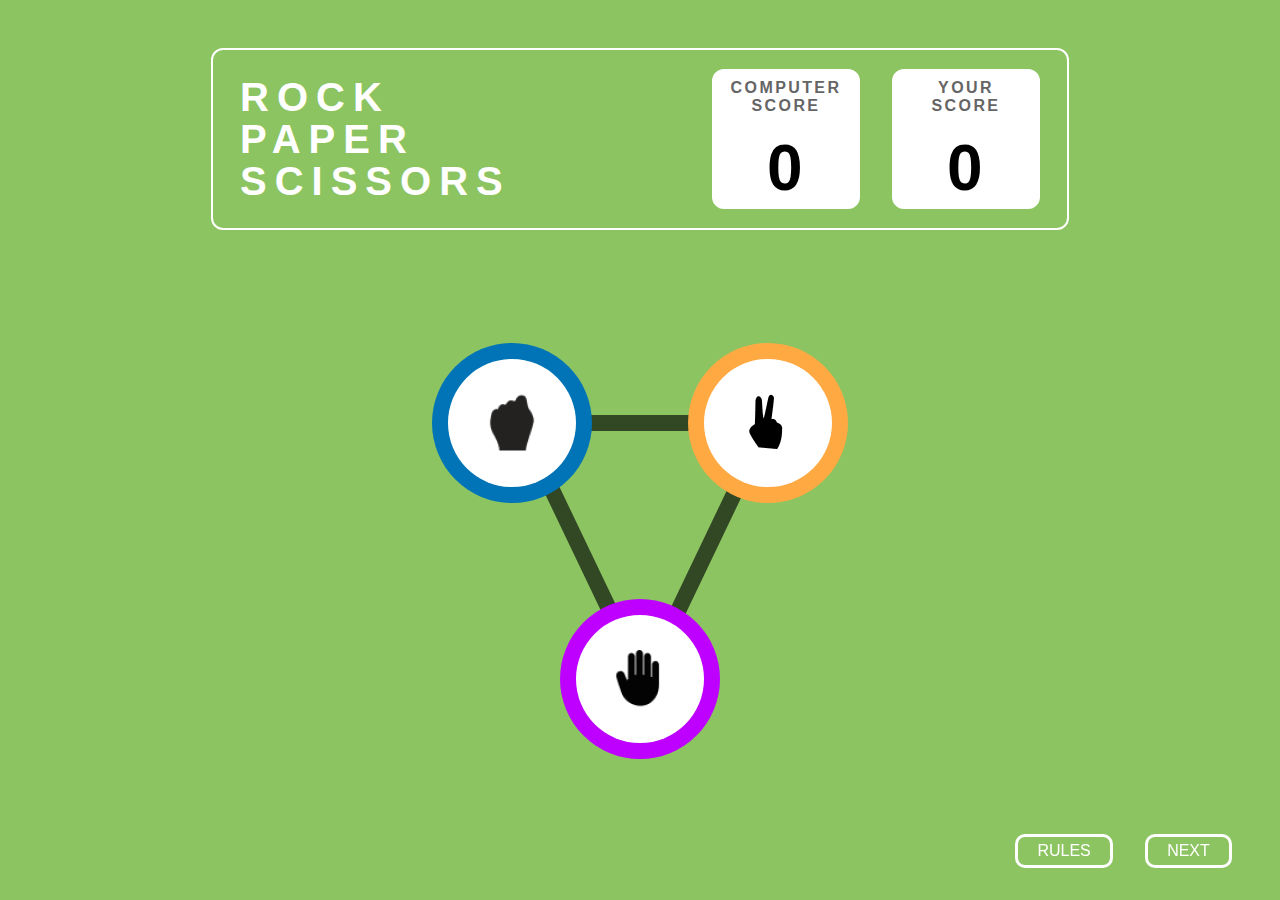
<file: index.html>
<!DOCTYPE html>
<html lang="en">
<head>
  <meta charset="UTF-8">
  <meta name="viewport" content="width=device-width, initial-scale=1.0">
  <title>Rock,Paper,Scissor</title>
  <link rel="icon" type="png" href="Images/rpsicon.jpeg">
  <link rel="stylesheet" href="style.css">
</head>
<body>
  <div class="header">
    <div class="board">
      <div class="game">
        <h1>ROCK</h1><br>
        <h1>PAPER</h1><br>
        <h1>SCISSORS</h1>
      </div>
      <div class="score">
        <div class="computer">
          <p>COMPUTER<br>SCORE</p>
          <span id="computerscore">0</span>
        </div>
        <div class="player">
          <p>YOUR<br>SCORE</p>
          <span id="playerscore">0</span>
        </div>
      </div>
    </div>
  </div>

  <div class="Footer">
    <div class="choices">
      <div class="circle rock" onclick="playGame('rock')" style="pointer-events: auto;">
        <div class="bigcircle">
          <div class="smallcircle">
            <div class="image">
              <img src="Images/rockicon.png" alt="RockIcon">
            </div>
          </div>
        </div>

        <div class="shades">
          <div class="shade shade1"></div>
          <div class="shade shade2"></div>
          <div class="shade shade3"></div>
        </div>
      </div>

      <div class="circle scissor" onclick="playGame('scissor')" style="pointer-events: auto;">
        <div class="bigcircle">
          <div class="smallcircle">
            <div class="image">
              <img src="Images/scissoricon.png" alt="ScissorIcon">
            </div>
          </div>
        </div>
        
        <div class="shades">
          <div class="shade shade1"></div>
          <div class="shade shade2"></div>
          <div class="shade shade3"></div>
        </div>
      </div>

      <div class="circle paper" onclick="playGame('paper')" style="pointer-events: auto;">
        <div class="bigcircle">
          <div class="smallcircle">
            <div class="image">
              <img src="Images/papericon.png" alt="PaperIcon">
            </div>
          </div>
        </div>

        <div class="shades">
          <div class="shade shade1"></div>
          <div class="shade shade2"></div>
          <div class="shade shade3"></div>
        </div>
      </div>

      <div class="connect connect1" style=""></div>
      <div class="connect connect2" style=""></div>
      <div class="connect connect3" style=""></div>

      <div>
        <h3 id="playertag"></h3>
      </div>
      <div>
        <h3 id="computertag"></h3>
      </div>
    </div>
  </div>

  <div class="ruleBook">
    <div class="closeButton">
      <span>X</span>
    </div>
    <h1>Game Rules</h1>
    <div class="rules">
      <ul>
        <li>Rock beats scissors, scissors beat paper, and paper beats rock.</li>
        <li>
          Agree ahead of time whether you'll count off “rock, paper, scissors, shoot”
          or just “rock, paper, scissors.”
        </li>
        <li>
          Use rock, paper, scissors to settle minor decisions or simply play to pass
          the time.
        </li>
        <li>
          If both players lay down the same hand, each player lays down another hand.
        </li>
      </ul>
    </div>
  </div>

  <div class="actionButtons">
    <div class="rulesButton">
      <span>RULES</span>
    </div>

    <div class="nextButton">
      <a href="result.html"><span>NEXT</span></a>
    </div>
  </div>

  <section class="result" style="display: none;">
    <h1 id="result1"></h1>
    <h2 id="result2"></h2>
    <span onclick="resetGame()">PLAY AGAIN</span>
  </section>
  <script src="script.js"></script>
</body>
</html>
</file>
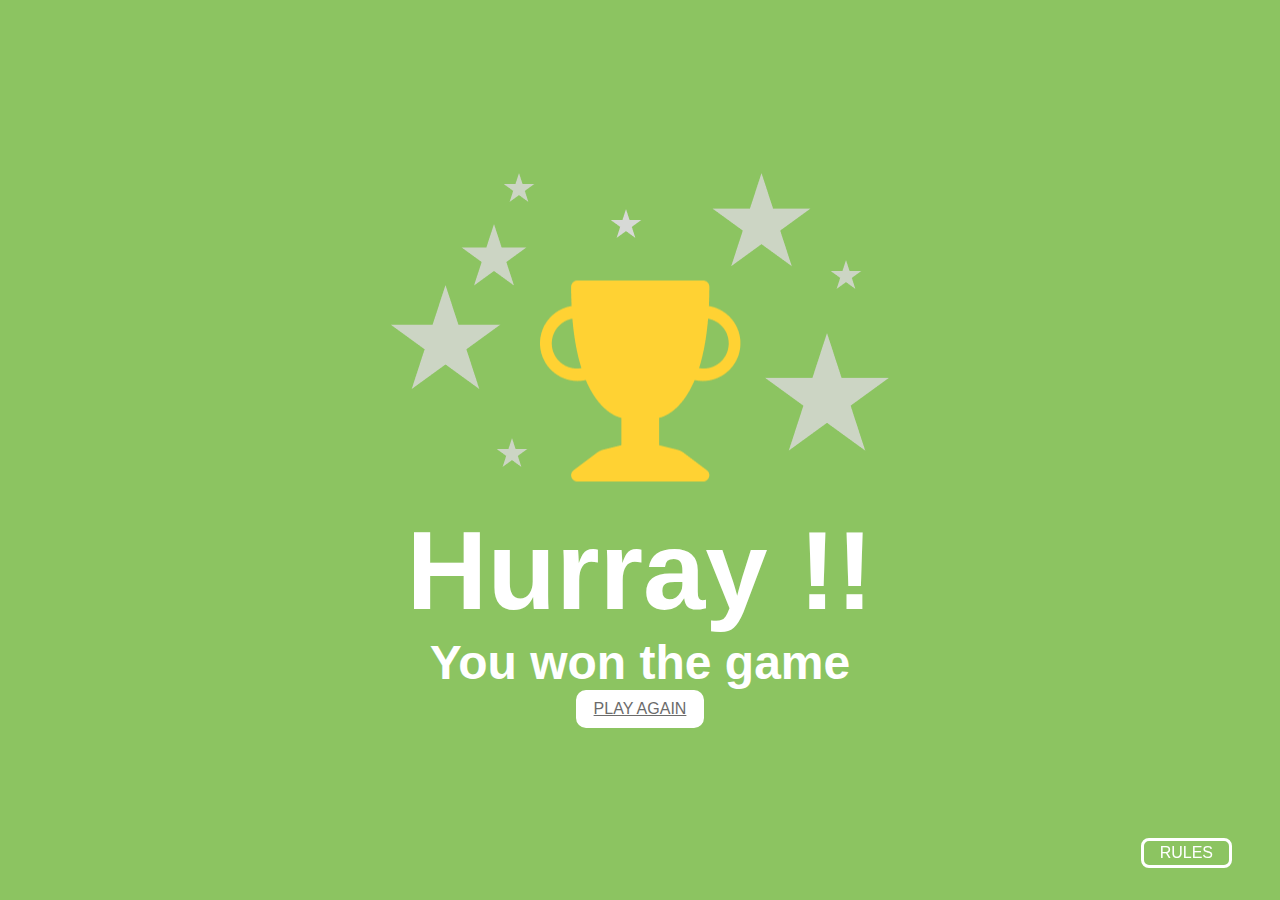
<file: result.html>
<!DOCTYPE html>
<html lang="en">
<head>
  <meta charset="UTF-8">
  <meta name="viewport" content="width=device-width, initial-scale=1.0">
  <title>Document</title>
  <link rel="stylesheet" href="result.css">
</head>
<body>
  <body>
		<div class="container">
			<div class="WinnerSection">
				<div class="stars">
					<img src="Images/starsicon.png" alt="StarsIcon">
				</div>
				<div class="trophy">
					<img src="Images/trophyicon.png" alt="TrophyIcon">
				</div>
			</div>
			<div class="HurrayMessage">
				<h1>Hurray !!</h1>
				<h2>You won the game</h2>
			</div>
			<div class="playAgainButton">
				<a href="/"><span>PLAY AGAIN</span></a>
			</div>

			<div class="ruleBook">
				<div class="closeButton">
					<span>X</span>
				</div>
				<h1>Rules</h1>
				<div class="rules">
					<ul>
						<li>Rock beats scissors, scissors beat paper, and paper beats rock.</li>
						<li>
							Agree ahead of time whether you'll count off “rock, paper, scissors,
							shoot” or just “rock, paper, scissors.”
						</li>
						<li>
							Use rock, paper, scissors to settle minor decisions or simply play to
							pass the time
						</li>
						<li>
							If both players lay down the same hand, each player lays down another
							hand
						</li>
					</ul>
				</div>
			</div>

			<div class="actionButtons">
				<div class="rulesButton">
					<span>rules</span>
				</div>
			</div>
		</div>

  <script>
    const ruleBook = document.querySelector('.ruleBook');
    const rulesButton = document.querySelector('.rulesButton');
    const closeButton = document.querySelector('.closeButton');
    function handleRuleMenuClick() {
      ruleBook.classList.toggle('open');
    }

    rulesButton.addEventListener('click', handleRuleMenuClick);
    closeButton.addEventListener('click', handleRuleMenuClick);
  </script>
</body>
</html>
</file>
<file: style.css>
:root{
  --bgarea:#8CC461;
  --blue:#0074B6;
  --purple:#BD00FF;
  --orange:#FFA943;
  --darkgreen:#004429;
  --red:#FF0000;
  --grey:#000000A3;
  --yellow:#FFD600;
}

*{
  margin:0;
  padding:0;
  font-family: Arial;
}

body{
  background-color: var(--bgarea);
  color:#FFFFFF;
  height: 100vh;
}

.header {
	display: flex;
	justify-content: center;
	align-items: center;
}

.board {
  display: flex;
  width: 100%;
	max-width: 800px;
  border: 2px solid #FFFFFF;
	border-radius: 12px;
	padding: 1.2rem 1.7rem 1.2rem 1.7rem;
	margin: 3rem;
	flex-flow:row wrap;
	justify-content: space-between;
	align-items: center;
	gap: 1.5rem;
}

.game h1 {
	font-size: 2.5rem;
	line-height: 1.5rem;
	letter-spacing: 0.5rem;
}

.score{
	display: flex;
	gap: 2rem;
}

.computer,.player {
	display: flex;
	flex-flow: column nowrap;
  border: 2px solid #FFFFFF;
	border-radius: 12px;
	background-color: #FFFFFF;
  color: #656565;
  width: 8rem;
  height: 7.5rem;
	text-align: center;
	letter-spacing: 0.15rem;
	padding: 0.5rem;
	font-weight: bolder;
}

.score span {
	font-size: 4rem;
  padding-top: 1rem;
	font-weight: bold;
	color: #000000;
}

@media screen and (max-width: 600px) {

	.header {
		margin: 1rem;
  }
  .game h1 {
		font-size: 2rem;
		line-height: 1.2rem;
		letter-spacing: 0.3rem;
	}
	.computer,.player {
		width: 6.5rem;
    height: 5.5rem;
	}
  .score span {
		font-size: 3rem;
	}
	.score p {
		font-size: 0.75rem;
	}
	
}

.Footer {
  display: flex;
  width: 100%;
	height: 50vh;
	position: relative;
	justify-content: center;
	align-items: center;
	margin-top: 3rem;
}

.choices {
	position: relative;
	width: 16rem;
	height: 16rem;
	margin: auto;
}

@media screen and (max-width: 600px) {
	.choices {
		width: 7rem;
		height: 7rem;
	}
}

.Footer .rock,
.Footer .paper,
.Footer .scissor {
	position: absolute;
	z-index: 10;
}

.Footer .bigcircle,
.Footer .smallcircle {
	display: flex;
	justify-content: center;
	align-items: center;
	border-radius: 50%;
}

.Footer .bigcircle {
	width: 10rem;
	height: 10rem;
}

.Footer .smallcircle {
	width: 8rem;
	height: 8rem;
	background-color: white;
}

@media screen and (max-width: 600px) {
	.Footer .bigcircle {
		width: 8rem;
		height: 8rem;
	}

	.Footer .smallcircle {
		width: 6rem;
		height: 6rem;
		background-color: #FFFFFF;
	}
}

.rock .bigcircle {
	background-color: var(--blue);
}
.paper .bigcircle {
	background-color: var(--purple);
}
.scissor .bigcircle {
	background-color: var(--orange);
}

@media screen and (max-width: 600px) {
	.scissor img {
		width: 2rem;
	}
}

.shade {
	position: absolute;
	z-index: -1;
	top: 50%;
	left: 50%;
	transform: translate(-50%, -50%);
	border-radius: 100%;
	animation: shade 1s ease-out infinite;
}

.shade{
  display:none;
}

.shade1 {
	width: 120%;
	height: 120%;
	background-color: #28a426;
	animation-delay: 0s;
}
.shade2 {
	width: 140%;
	height: 140%;
	background-color: #33a62fbe;
	animation-delay: 0.2s;
}
.shade3 {
	width: 160%;
	height: 160%;
	background-color: #66b24875;
	animation-delay: 0.4s;
}

.winner {
	display: block;
}

@keyframes shade {
	0% {
		opacity: 1;
	}
	25% {
		opacity: 0.8;
	}
	50% {
		opacity: 0.5;
	}
	75% {
		opacity: 0.8;
	}
	100% {
		opacity: 1;
	}
}

.choices .circle:nth-child(1) {
	top: 0%;
	left: 0%;
	transform: translate(-50%, -50%);
}

.choices .circle:nth-child(2) {
	top: 0;
	left: 100%;
	transform: translate(-50%, -50%);
}

.choices .circle:nth-child(3) {
	top: 100%;
	left: 50%;
	transform: translate(-50%, -50%);
}

.connect {
	position: absolute;
	width: 1rem;
	background-color: var(--grey);
	transform-origin: top;
}

.connect1 {
	top: 0;
	height: 18rem; 
	transform: rotate(-25.57deg);
}

.connect2 {
	top: 0;
	height: 100%;
	transform: rotate(-90deg);
}

.connect3 {
	top: 0;
	left: 100%;
	transform: translateX(-50%) rotate(25.57deg);
	height: 18rem;
}

@media screen and (max-width: 600px) {
	.connect {
		width: 0.7rem;
	}
	.connect1 {
		height: 8rem;
	}
	.connect3 {
		height: 8rem;
	}
}

.computerOption {
	position: absolute;
	top: 50%;
	right: -110%;
	transform: translate(-50%, -50%);
	transition: all 3s ease;
}

.ruleBook {
	transform: scaleY(0);
	transform-origin: bottom;
	position: absolute;
	visibility: hidden;
	bottom: 5rem;
	right: 3rem;
	width: 18rem;
  height: 20rem;
	background-color: var(--darkgreen);
	padding: 0.5rem 1rem;
	border: 0.5rem solid white;
	border-radius: 20px;
	z-index: 998;
	box-sizing: border-box;
}

.open {
	transform: scaleY(1);
	visibility: visible;
}

.ruleBook h1 {
	text-align: center;
}
.ruleBook .closeButton {
  display: flex;
	justify-content: center;
	position: absolute;
	top: -1.8rem;
	right: -1.8rem;
	width: 3rem;
	height: 3rem;
	align-items: center;
	background-color: var(--red);
	border: 0.3rem solid white;
	border-radius: 50%;
	font-size: 2rem;
	font-weight: bold;
}

.ruleBook .rules {
	font-size: 0.8rem;
}

.ruleBook .rules li {
	padding-left: 1rem;
	font-size: 0.8rem;
  line-height: 1.3rem;
}

.ruleBook .rules li::marker {
	content: '\25A0';
	font-size: 1rem;
	color: var(--yellow);
}


.actionButtons {
	position: fixed;
	bottom: 2rem;
	right: 3rem;
	display: flex;
	justify-content: center;
	align-items: center;
	gap: 2rem;
}

.rulesButton,
.nextButton {
	border: 3px solid #FFFFFF;
	cursor: pointer;
	border-radius: 10px;
	padding: 0.3rem 1.2rem 0.3rem 1.2rem;
}

.nextButton a {
	text-decoration: none;
	color: #FFFFFF;
}

@media screen and (max-width: 600px) {
	.actionButtons {
		bottom: 1rem;
		right: 1rem;
	}
}

#playertag{
	position: absolute;
	top: -15%;
	left: -70%;
}
#computertag {
	position: absolute;
	top: -15%;
	right: -70%;
}
@media screen and (max-width: 600px) {
	#playertag {
		font-size: 0.8rem;
	}
	#computertag {
		font-size: 0.8rem;
	}
}

.result {
	position: absolute;
	top: 60%;
	width: 100%;
	display: flex;
	justify-content: center;
	align-items: center;
	flex-direction: column;
	display: none;
	/* background-color: red; */
}
@media screen and (max-width: 600px) {
	.result {
		top: 65%;
	}
}

.result h1 {
	font-size: 2rem;
	letter-spacing: 0.5rem;
	text-transform: uppercase;
}
.result h2 {
	font-size: 1.5rem;
	letter-spacing: 0.2rem;
	text-transform: uppercase;
	margin-bottom: 0.5rem;
}

.result span {
	color: #6b6b6b;
	text-transform: uppercase;
	padding: 0.5rem 1rem;
	border: 2px solid white;
	border-radius: 10px;
	background-color: white;
	cursor: pointer;
}

@media screen and (max-width: 600px) {
	.result h1 {
		font-size: 1rem;
		letter-spacing: 0.1rem;
		text-transform: uppercase;
	}
	.result h2 {
		font-size: 0.7rem;
		letter-spacing: 0.1rem;
		text-transform: uppercase;
		margin-bottom: 0.5rem;
	}
	.result span {
		font-size: 0.7rem;
		padding: 0.4rem;
	}
}
</file>
<file: result.css>
:root{
  --bgarea:#8CC461;
  --blue:#0074B6;
  --purple:#BD00FF;
  --orange:#FFA943;
  --darkgreen:#004429;
  --red:#FF0000;
  --grey:#000000A3;
  --yellow:#FFD600;
}

*{
  margin:0;
  padding:0;
  font-family: Arial;
}

body{
  background-color: var(--bgarea);
  color:#FFFFFF;
  height: 100vh;
  width: 100vw;
}

.container {
	display: flex;
	flex-direction: column;
	justify-content: center;
	align-items: center;
	height: 100vh;
}

.WinnerSection {
	position: relative;
	display: flex;
	justify-content: center;
	align-items: center;
	width: 90vw;
	height: auto;
	text-align: center;
}

.trophy {
	position: absolute;
	top: 70%;
	transform: translateY(-50%);
}

.HurrayMessage {
	text-align: center;
	padding-top: 2rem;
}

.HurrayMessage h1 {
	font-size: 7rem;
}
.HurrayMessage h2 {
	font-size: 3rem;
}

@media screen and (max-width: 600px) {
	.HurrayMessage h1 {
		font-size: 3rem;
	}
	.HurrayMessage h2 {
		font-size: 2rem;
	}
}

.playAgainButton {
	color: #6b6b6b;
	padding: 0.5rem 1rem;
	border: 2px solid white;
	border-radius: 10px;
	background-color: white;
}

.playAgainButton a {
	color: #6b6b6b;
}

.ruleBook {
	transform: scaleY(0);
	transform-origin: bottom;
	position: absolute;
	visibility: hidden;
	bottom: 5rem;
	right: 3rem;
	width: 18rem;
  height: 20rem;
  line-height: 1.4rem;
	padding: 0.5rem 1rem;
	border: 0.5rem solid white;
	border-radius: 14px;
  background-color: var(--darkgreen);
	z-index: 1000;
	box-sizing: border-box;
}
.open {
	transform: scaleY(1);
	visibility: visible;
}

.ruleBook h1 {
	text-align: center;
}
.ruleBook .closeButton {
	position: absolute;
	top: -1.8rem;
	right: -1.8rem;
	width: 3rem;
	height: 3rem;
	display: flex;
	justify-content: center;
	align-items: center;
	background-color: red;
	border-radius: 50%;
	font-size: 2rem;
	font-weight: bold;
}

.ruleBook .rules {
	font-size: 0.8rem;
}

.ruleBook .rules li {
	padding-left: 1rem;
	font-size: 0.8rem;
}

.ruleBook .rules li::marker {
	content: '\25A0';
	font-size: 1rem;
	color: var(--primary-yellow-color);
}

.actionButtons {
	position: fixed;
	bottom: 2rem;
	right: 3rem;
	text-transform: uppercase;
}

.rulesButton {
	border: 3px solid white;
	cursor: pointer;
	border-radius: 8px;
	padding: 0.2rem 1rem 0.2rem 1rem;
}
</file>
